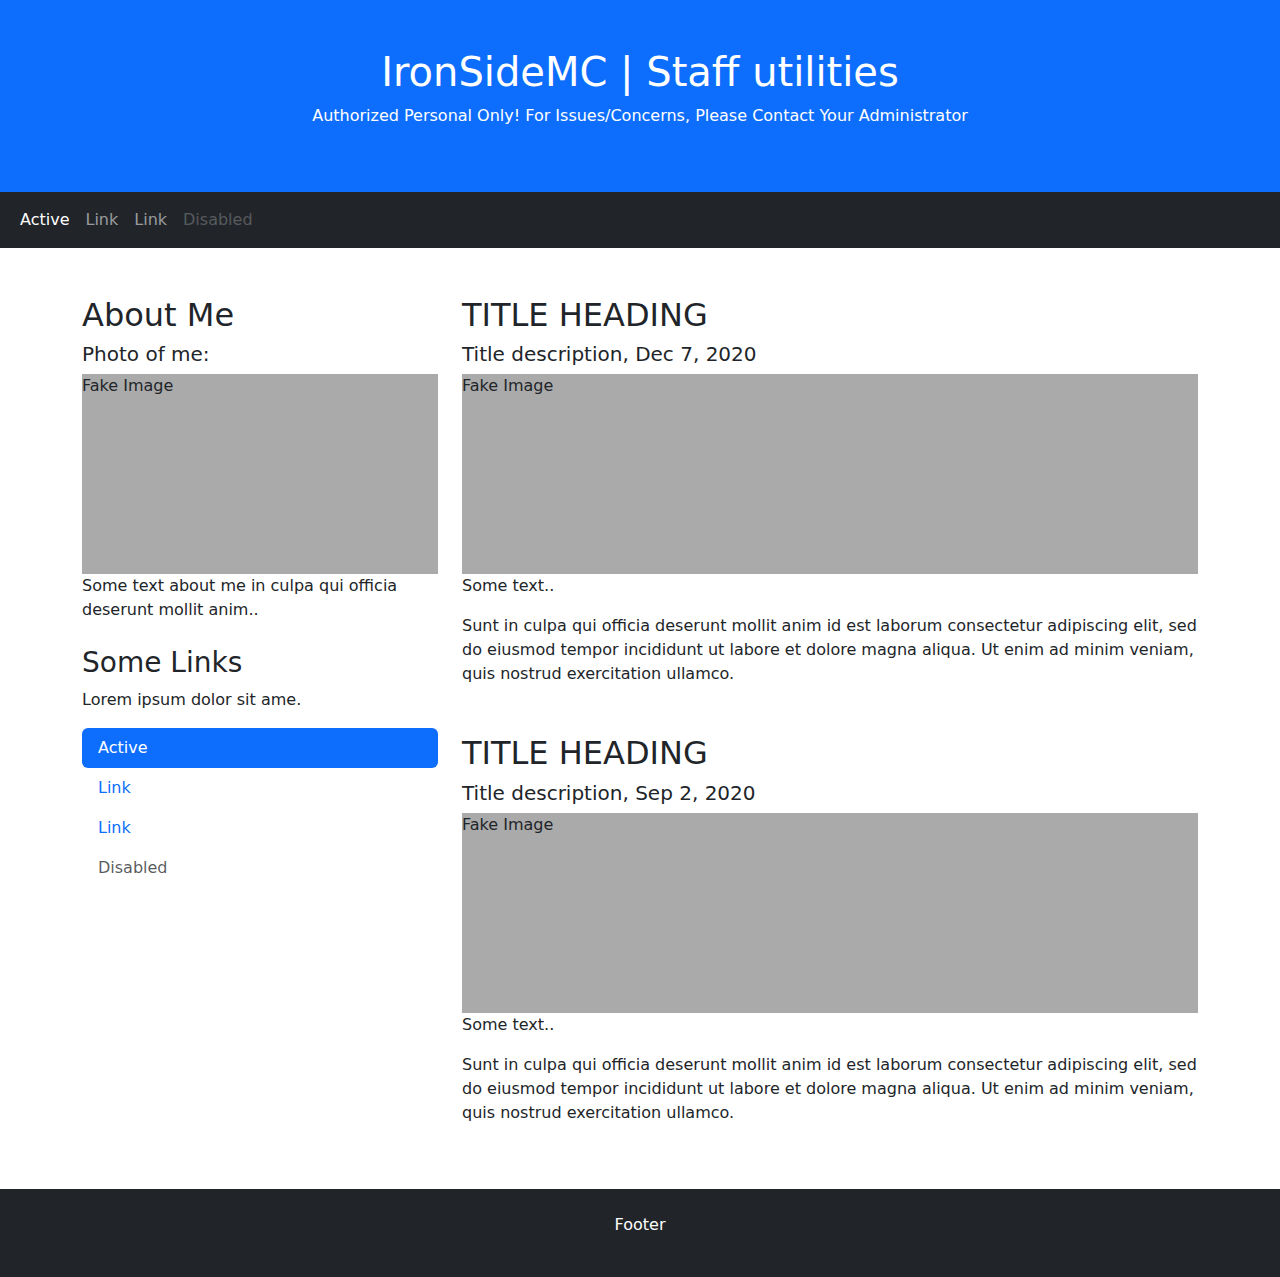
<file: index.html>
<!DOCTYPE html>
<html lang="en">
<head>
  <title>Bootstrap 5 Website Example</title>
  <meta charset="utf-8">
  <meta name="viewport" content="width=device-width, initial-scale=1">
  <link href="https://cdn.jsdelivr.net/npm/bootstrap@5.2.3/dist/css/bootstrap.min.css" rel="stylesheet">
  <script src="https://cdn.jsdelivr.net/npm/bootstrap@5.2.3/dist/js/bootstrap.bundle.min.js"></script>
  <style>
  .fakeimg {
    height: 200px;
    background: #aaa;
  }
  </style>
</head>
<body>

<div class="p-5 bg-primary text-white text-center">
  <h1>IronSideMC | Staff utilities</h1>
  <p>Authorized Personal Only! For Issues/Concerns, Please Contact Your Administrator</p> 
</div>

<nav class="navbar navbar-expand-sm bg-dark navbar-dark">
  <div class="container-fluid">
    <ul class="navbar-nav">
      <li class="nav-item">
        <a class="nav-link active" href="#">Active</a>
      </li>
      <li class="nav-item">
        <a class="nav-link" href="#">Link</a>
      </li>
      <li class="nav-item">
        <a class="nav-link" href="#">Link</a>
      </li>
      <li class="nav-item">
        <a class="nav-link disabled" href="#">Disabled</a>
      </li>
    </ul>
  </div>
</nav>

<div class="container mt-5">
  <div class="row">
    <div class="col-sm-4">
      <h2>About Me</h2>
      <h5>Photo of me:</h5>
      <div class="fakeimg">Fake Image</div>
      <p>Some text about me in culpa qui officia deserunt mollit anim..</p>
      <h3 class="mt-4">Some Links</h3>
      <p>Lorem ipsum dolor sit ame.</p>
      <ul class="nav nav-pills flex-column">
        <li class="nav-item">
          <a class="nav-link active" href="#">Active</a>
        </li>
        <li class="nav-item">
          <a class="nav-link" href="#">Link</a>
        </li>
        <li class="nav-item">
          <a class="nav-link" href="#">Link</a>
        </li>
        <li class="nav-item">
          <a class="nav-link disabled" href="#">Disabled</a>
        </li>
      </ul>
      <hr class="d-sm-none">
    </div>
    <div class="col-sm-8">
      <h2>TITLE HEADING</h2>
      <h5>Title description, Dec 7, 2020</h5>
      <div class="fakeimg">Fake Image</div>
      <p>Some text..</p>
      <p>Sunt in culpa qui officia deserunt mollit anim id est laborum consectetur adipiscing elit, sed do eiusmod tempor incididunt ut labore et dolore magna aliqua. Ut enim ad minim veniam, quis nostrud exercitation ullamco.</p>

      <h2 class="mt-5">TITLE HEADING</h2>
      <h5>Title description, Sep 2, 2020</h5>
      <div class="fakeimg">Fake Image</div>
      <p>Some text..</p>
      <p>Sunt in culpa qui officia deserunt mollit anim id est laborum consectetur adipiscing elit, sed do eiusmod tempor incididunt ut labore et dolore magna aliqua. Ut enim ad minim veniam, quis nostrud exercitation ullamco.</p>
    </div>
  </div>
</div>

<div class="mt-5 p-4 bg-dark text-white text-center">
  <p>Footer</p>
</div>

</body>
</html>
</file>
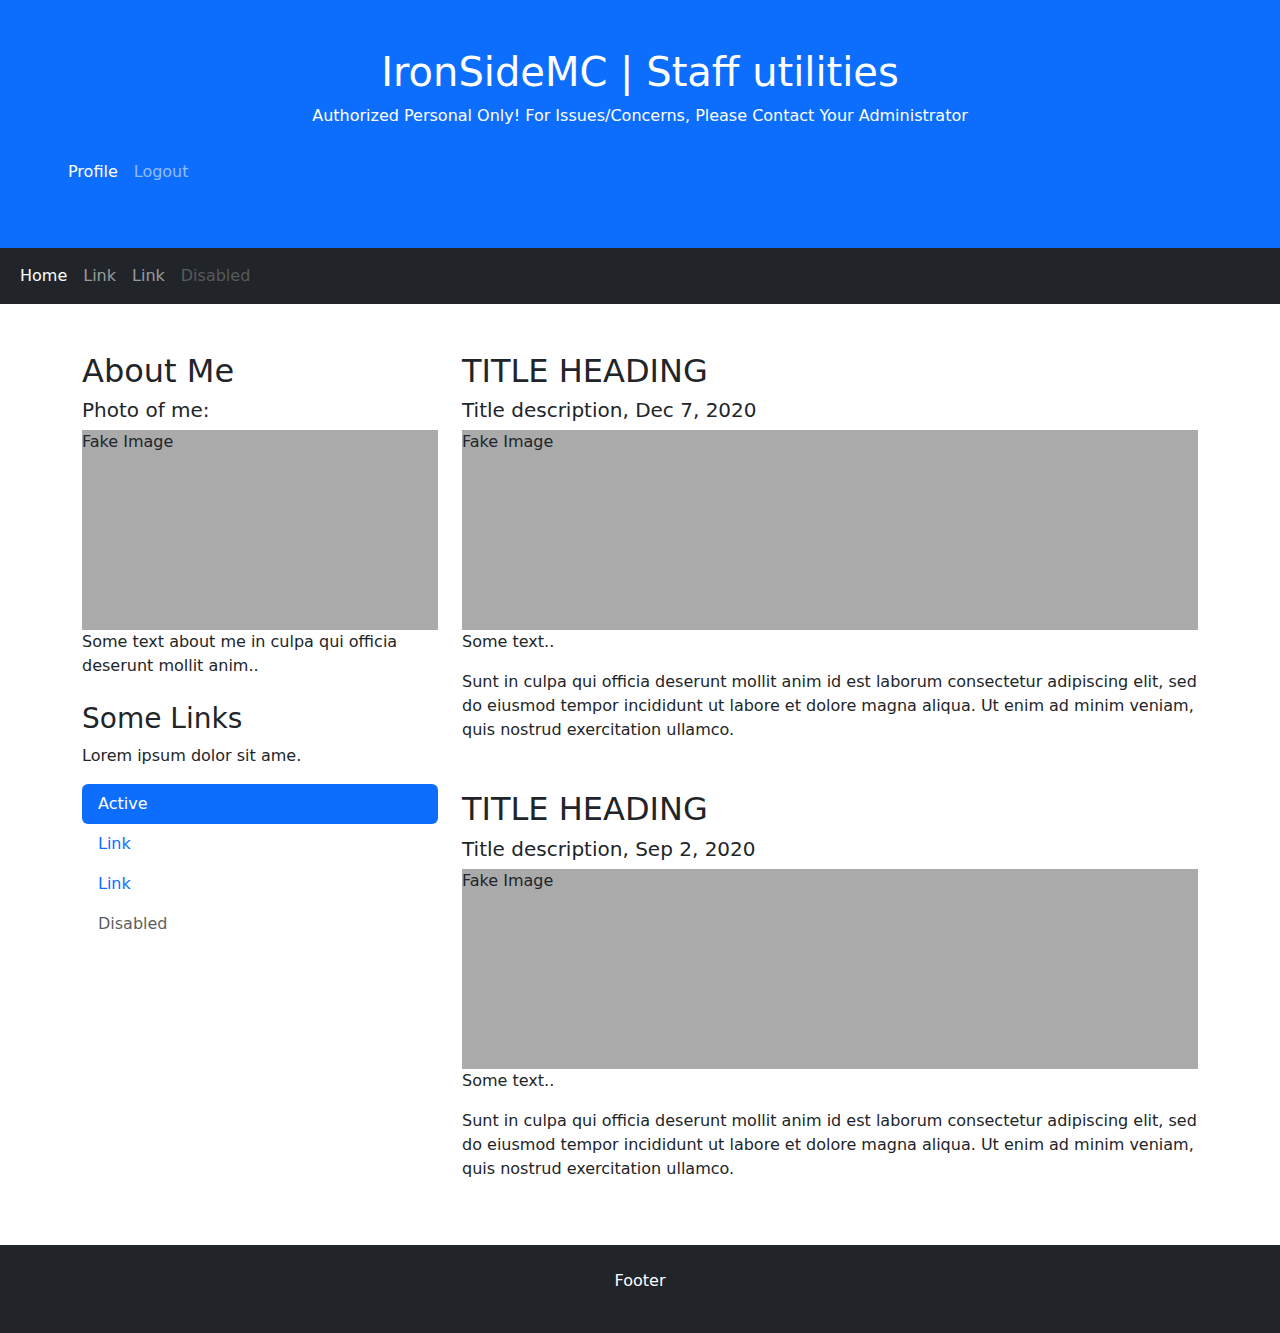
<file: online-dashboard/index.html>
<!DOCTYPE html>
<html lang="en">
<head>
  <title>IronSideMC - Staff X Utility DASHBOARD</title>
  <meta charset="utf-8">
  <meta name="viewport" content="width=device-width, initial-scale=1">
  <link href="https://cdn.jsdelivr.net/npm/bootstrap@5.2.3/dist/css/bootstrap.min.css" rel="stylesheet">
  <script src="https://cdn.jsdelivr.net/npm/bootstrap@5.2.3/dist/js/bootstrap.bundle.min.js"></script>
  <style>
  .fakeimg {
    height: 200px;
    background: #aaa;
  }
  </style>
</head>
<body>

<div class="p-5 bg-primary text-white text-center">
  <h1>IronSideMC | Staff utilities</h1>
  <p>Authorized Personal Only! For Issues/Concerns, Please Contact Your Administrator</p>

<nav class="navbar navbar-expand-sm bg-primary navbar-dark" align="center">
<div class="container-fluid">
  <ul class="navbar-nav" align="center">
      <li class="nav-item">
        <a class="nav-link active" href="index.html">Profile</a>
      </li>
      <li class="nav-item">
        <a class="nav-link" href="signin.html">Logout</a>
      </li>
  </ul>
  </div>
  </nav>

</div>


<nav class="navbar navbar-expand-sm bg-dark navbar-dark">
  <div class="container-fluid">
    <ul class="navbar-nav">
      <li class="nav-item">
        <a class="nav-link active" href="index.html">Home</a>
      </li>
      <li class="nav-item">
        <a class="nav-link" href="#">Link</a>
      </li>
      <li class="nav-item">
        <a class="nav-link" href="#">Link</a>
      </li>
      <li class="nav-item">
        <a class="nav-link disabled" href="#">Disabled</a>
      </li>
    </ul>
  </div>
</nav>

<div class="container mt-5">
  <div class="row">
    <div class="col-sm-4">
      <h2>About Me</h2>
      <h5>Photo of me:</h5>
      <div class="fakeimg">Fake Image</div>
      <p>Some text about me in culpa qui officia deserunt mollit anim..</p>
      <h3 class="mt-4">Some Links</h3>
      <p>Lorem ipsum dolor sit ame.</p>
      <ul class="nav nav-pills flex-column">
        <li class="nav-item">
          <a class="nav-link active" href="#">Active</a>
        </li>
        <li class="nav-item">
          <a class="nav-link" href="#">Link</a>
        </li>
        <li class="nav-item">
          <a class="nav-link" href="#">Link</a>
        </li>
        <li class="nav-item">
          <a class="nav-link disabled" href="#">Disabled</a>
        </li>
      </ul>
      <hr class="d-sm-none">
    </div>
    <div class="col-sm-8">
      <h2>TITLE HEADING</h2>
      <h5>Title description, Dec 7, 2020</h5>
      <div class="fakeimg">Fake Image</div>
      <p>Some text..</p>
      <p>Sunt in culpa qui officia deserunt mollit anim id est laborum consectetur adipiscing elit, sed do eiusmod tempor incididunt ut labore et dolore magna aliqua. Ut enim ad minim veniam, quis nostrud exercitation ullamco.</p>

      <h2 class="mt-5">TITLE HEADING</h2>
      <h5>Title description, Sep 2, 2020</h5>
      <div class="fakeimg">Fake Image</div>
      <p>Some text..</p>
      <p>Sunt in culpa qui officia deserunt mollit anim id est laborum consectetur adipiscing elit, sed do eiusmod tempor incididunt ut labore et dolore magna aliqua. Ut enim ad minim veniam, quis nostrud exercitation ullamco.</p>
    </div>
  </div>
</div>

<div class="mt-5 p-4 bg-dark text-white text-center">
  <p>Footer</p>
</div>

</body>
</html>
</file>
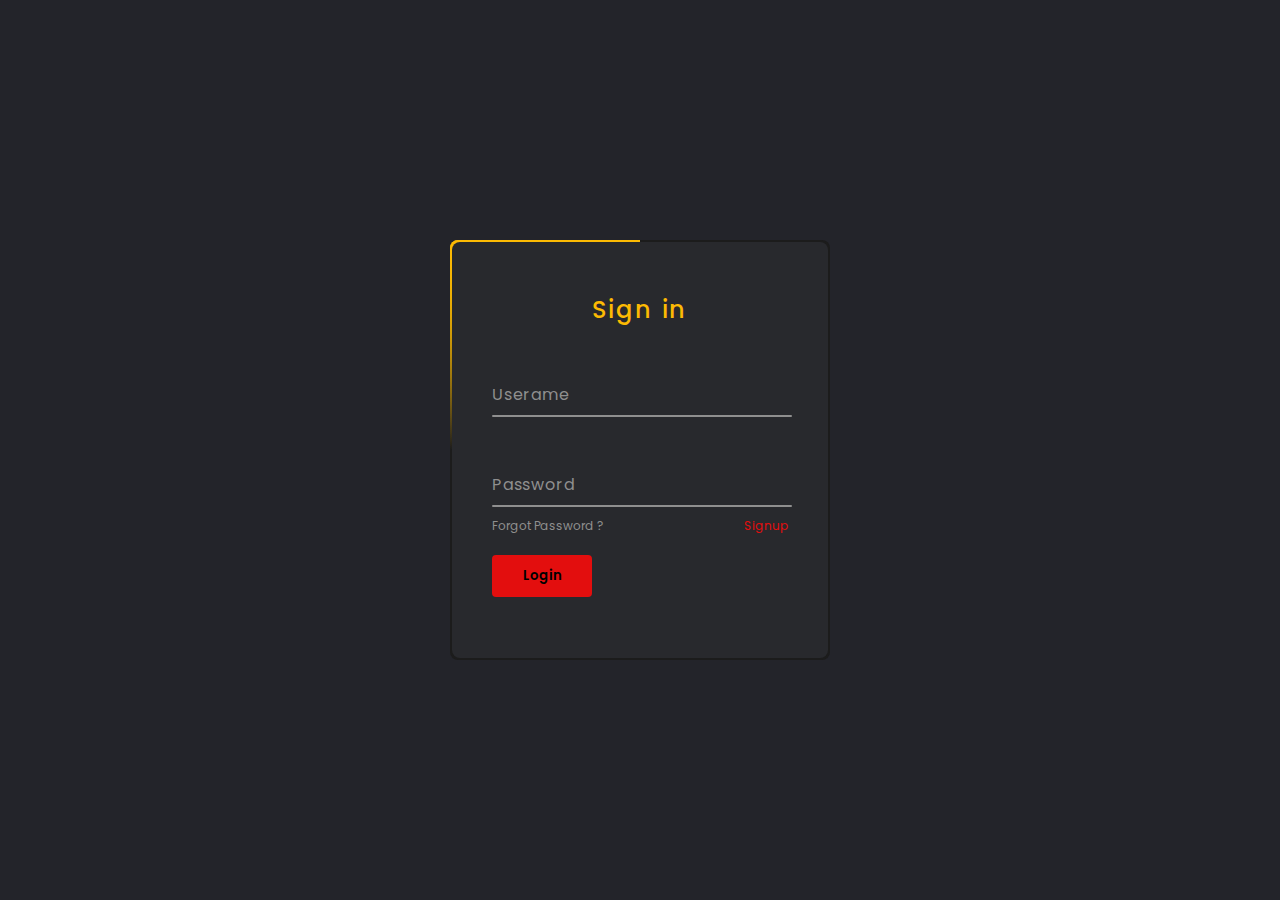
<file: signin.html>
<!DOCTYPE html>
<html lang="en">
<head>
	<meta charset="UTF-8">
	<title>Animated Login Form</title>
	<link rel="stylesheet" href="style.css">
</head>
<body>
	<div class="box">
		<form autocomplete="off">
			<h2>Sign in</h2>
			<div class="inputBox">
				<input type="text" required="required">
				<span>Userame</span>
				<i></i>
			</div>
			<div class="inputBox">
				<input type="password" required="required">
				<span>Password</span>
				<i></i>
			</div>
			<div class="links">
				<a href="#">Forgot Password ?</a>
				<a href="#">Signup</a>
			</div>
			<input type="submit" value="Login">
		</form>
	</div>
</body>
</html>
</file>
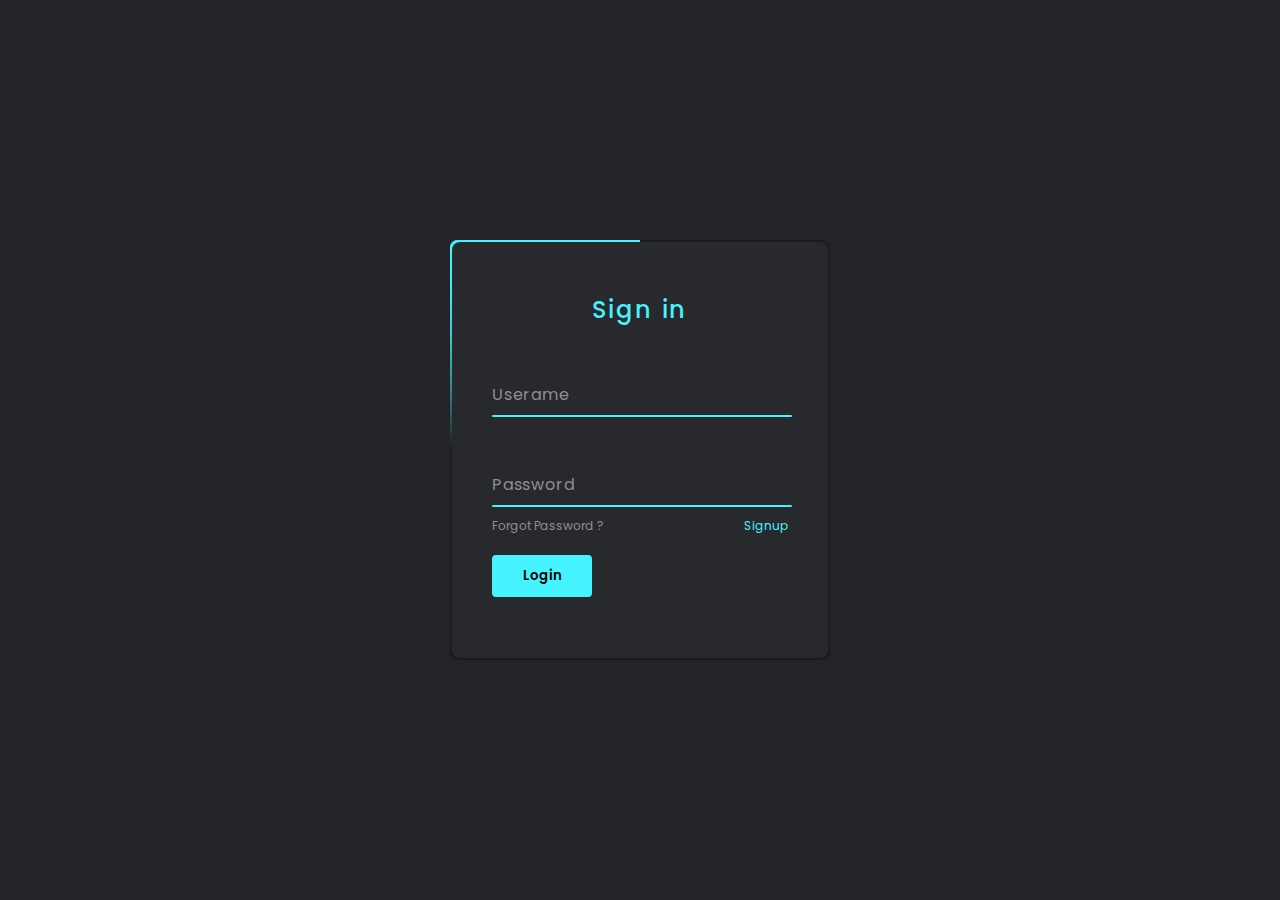
<file: online-dashboard/signin.html>
<!DOCTYPE html>
<html lang="en">
<head>
	<meta charset="UTF-8">
	<title>Animated Login Form</title>
	<link rel="stylesheet" href="signinstyle.css">
</head>
<body>
	<div class="box">
		<form autocomplete="off">
			<h2>Sign in</h2>
			<div class="inputBox">
				<input type="text" required="required">
				<span>Userame</span>
				<i></i>
			</div>
			<div class="inputBox">
				<input type="password" required="required">
				<span>Password</span>
				<i></i>
			</div>
			<div class="links">
				<a href="#">Forgot Password ?</a>
				<a href="#">Signup</a>
			</div>
			<input type="submit" value="Login">
		</form>
	</div>
</body>
</html>
</file>
<file: style.css>
@import url('https://fonts.googleapis.com/css2?family=Poppins:wght@300;400;500;600;700;800;900&display=swap');
*
{
	margin: 0;
	padding: 0;
	box-sizing: border-box;
  font-family: 'Poppins', sans-serif;
}
body 
{
	display: flex;
	justify-content: center;
	align-items: center;
	min-height: 100vh;
	flex-direction: column;
	background: #23242a;
}
.box 
{
	position: relative;
	width: 380px;
	height: 420px;
	background: #1c1c1c;
	border-radius: 8px;
	overflow: hidden;
}
.box::before 
{
	content: '';
	z-index: 1;
	position: absolute;
	top: -50%;
	left: -50%;
	width: 380px;
	height: 420px;
	transform-origin: bottom right;
	background: linear-gradient(0deg,transparent,#fcba03,#45f3ff);
	animation: animate 6s linear infinite;
}
.box::after 
{
	content: '';
	z-index: 1;
	position: absolute;
	top: -50%;
	left: -50%;
	width: 380px;
	height: 420px;
	transform-origin: bottom right;
	background: linear-gradient(0deg,transparent,#fcba03,#45f3ff);
	animation: animate 6s linear infinite;
	animation-delay: -3s;
}
@keyframes animate 
{
	0%
	{
		transform: rotate(0deg);
	}
	100%
	{
		transform: rotate(360deg);
	}
}
form 
{
	position: absolute;
	inset: 2px;
	background: #28292d;
	padding: 50px 40px;
	border-radius: 8px;
	z-index: 2;
	display: flex;
	flex-direction: column;
}
h2 
{
	color: #fcba03;
	font-weight: 500;
	text-align: center;
	letter-spacing: 0.1em;
}
.inputBox 
{
	position: relative;
	width: 300px;
	margin-top: 35px;
}
.inputBox input 
{
	position: relative;
	width: 100%;
	padding: 20px 10px 10px;
	background: transparent;
	outline: none;
	box-shadow: none;
	border: none;
	color: #23242a;
	font-size: 1em;
	letter-spacing: 0.05em;
	transition: 0.5s;
	z-index: 10;
}
.inputBox span 
{
	position: absolute;
	left: 0;
	padding: 20px 0px 10px;
	pointer-events: none;
	font-size: 1em;
	color: #8f8f8f;
	letter-spacing: 0.05em;
	transition: 0.5s;
}
.inputBox input:valid ~ span,
.inputBox input:focus ~ span 
{
	color: #fcba03;
	transform: translateX(0px) translateY(-34px);
	font-size: 0.75em;
}
.inputBox i 
{
	position: absolute;
	left: 0;
	bottom: 0;
	width: 100%;
	height: 2px;
	background: #8f8f8f;
	border-radius: 4px;
	overflow: hidden;
	transition: 0.5s;
	pointer-events: none;
	z-index: 9;
}
.inputBox input:valid ~ i,
.inputBox input:focus ~ i 
{
	height: 44px;
}
.links 
{
	display: flex;
	justify-content: space-between;
}
.links a 
{
	margin: 10px 0;
	font-size: 0.75em;
	color: #8f8f8f;
	text-decoration: beige;
}
.links a:hover, 
.links a:nth-child(2)
{
	color: #e30e0e;
}
input[type="submit"]
{
	border: none;
	outline: none;
	padding: 11px 25px;
	background: #e30e0e;
	cursor: pointer;
	border-radius: 4px;
	font-weight: 600;
	width: 100px;
	margin-top: 10px;
}
input[type="submit"]:active 
{
	opacity: 0.8;
}
</file>
<file: online-dashboard/signinstyle.css>
@import url('https://fonts.googleapis.com/css2?family=Poppins:wght@300;400;500;600;700;800;900&display=swap');
*
{
	margin: 0;
	padding: 0;
	box-sizing: border-box;
  font-family: 'Poppins', sans-serif;
}
body 
{
	display: flex;
	justify-content: center;
	align-items: center;
	min-height: 100vh;
	flex-direction: column;
	background: #23242a;
}
.box 
{
	position: relative;
	width: 380px;
	height: 420px;
	background: #1c1c1c;
	border-radius: 8px;
	overflow: hidden;
}
.box::before 
{
	content: '';
	z-index: 1;
	position: absolute;
	top: -50%;
	left: -50%;
	width: 380px;
	height: 420px;
	transform-origin: bottom right;
	background: linear-gradient(0deg,transparent,#45f3ff,#45f3ff);
	animation: animate 6s linear infinite;
}
.box::after 
{
	content: '';
	z-index: 1;
	position: absolute;
	top: -50%;
	left: -50%;
	width: 380px;
	height: 420px;
	transform-origin: bottom right;
	background: linear-gradient(0deg,transparent,#45f3ff,#45f3ff);
	animation: animate 6s linear infinite;
	animation-delay: -3s;
}
@keyframes animate 
{
	0%
	{
		transform: rotate(0deg);
	}
	100%
	{
		transform: rotate(360deg);
	}
}
form 
{
	position: absolute;
	inset: 2px;
	background: #28292d;
	padding: 50px 40px;
	border-radius: 8px;
	z-index: 2;
	display: flex;
	flex-direction: column;
}
h2 
{
	color: #45f3ff;
	font-weight: 500;
	text-align: center;
	letter-spacing: 0.1em;
}
.inputBox 
{
	position: relative;
	width: 300px;
	margin-top: 35px;
}
.inputBox input 
{
	position: relative;
	width: 100%;
	padding: 20px 10px 10px;
	background: transparent;
	outline: none;
	box-shadow: none;
	border: none;
	color: #23242a;
	font-size: 1em;
	letter-spacing: 0.05em;
	transition: 0.5s;
	z-index: 10;
}
.inputBox span 
{
	position: absolute;
	left: 0;
	padding: 20px 0px 10px;
	pointer-events: none;
	font-size: 1em;
	color: #8f8f8f;
	letter-spacing: 0.05em;
	transition: 0.5s;
}
.inputBox input:valid ~ span,
.inputBox input:focus ~ span 
{
	color: #45f3ff;
	transform: translateX(0px) translateY(-34px);
	font-size: 0.75em;
}
.inputBox i 
{
	position: absolute;
	left: 0;
	bottom: 0;
	width: 100%;
	height: 2px;
	background: #45f3ff;
	border-radius: 4px;
	overflow: hidden;
	transition: 0.5s;
	pointer-events: none;
	z-index: 9;
}
.inputBox input:valid ~ i,
.inputBox input:focus ~ i 
{
	height: 44px;
}
.links 
{
	display: flex;
	justify-content: space-between;
}
.links a 
{
	margin: 10px 0;
	font-size: 0.75em;
	color: #8f8f8f;
	text-decoration: beige;
}
.links a:hover, 
.links a:nth-child(2)
{
	color: #45f3ff;
}
input[type="submit"]
{
	border: none;
	outline: none;
	padding: 11px 25px;
	background: #45f3ff;
	cursor: pointer;
	border-radius: 4px;
	font-weight: 600;
	width: 100px;
	margin-top: 10px;
}
input[type="submit"]:active 
{
	opacity: 0.8;
}
</file>
